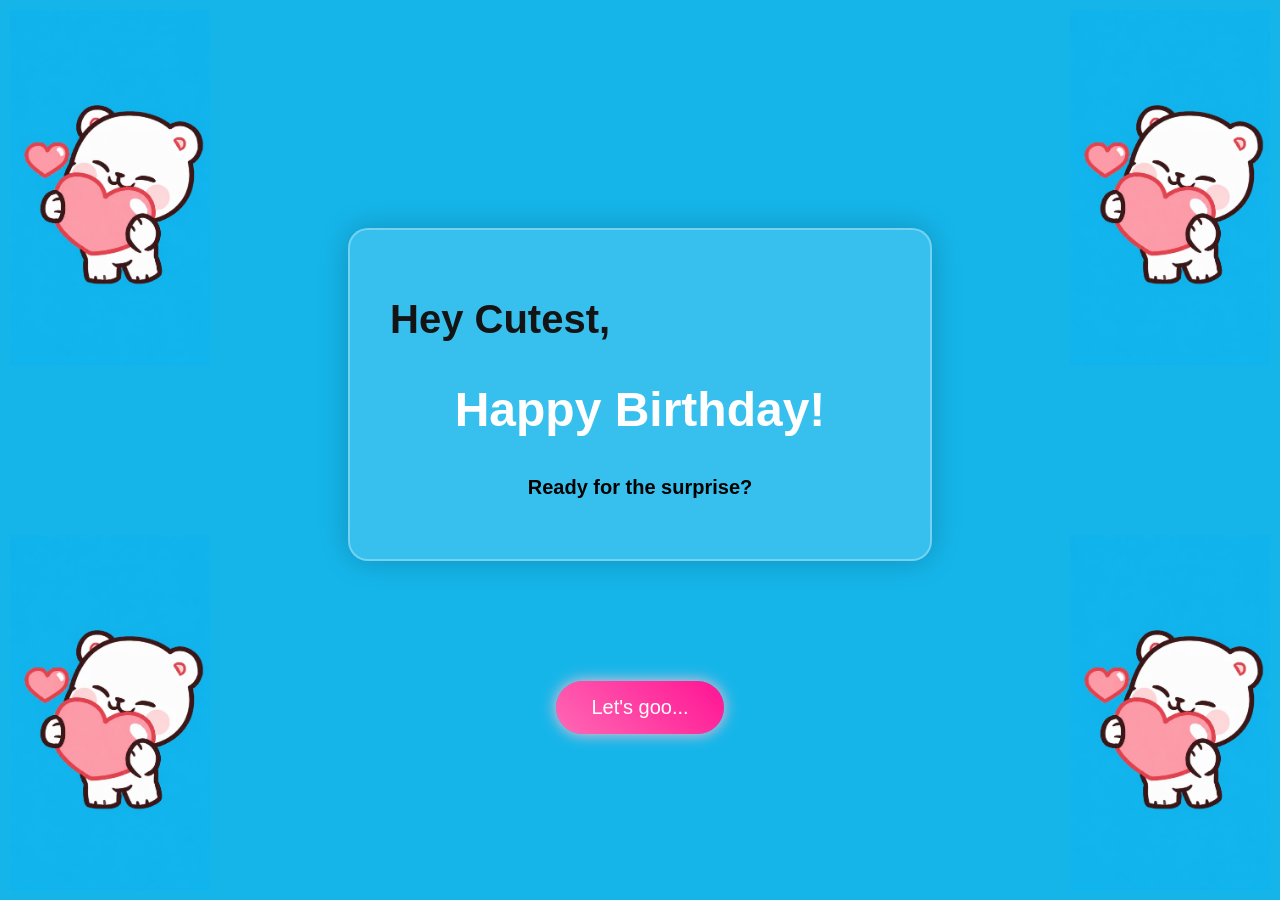
<file: index.html>
<!DOCTYPE html>
<html lang="en">
<head>
    <meta charset="UTF-8">
    <meta name="viewport" content="width=device-width, initial-scale=1.0">
    <title>Birthday Page</title>
    <link rel="stylesheet" href="style.css">

</head>

<body><img src="image.png" class="top-left">
    
    <img src="image.png" class="top-right">
    <img src="image.png" class="bottom-left">
    <img src="image.png" class="bottom-right">


    <div class="box">
        <h1>Hey Cutest,</h1>

        <h2>Happy Birthday!</h2>

        <p>Ready for the surprise?</p>
    </div>
    <div class="button">
        <a href="second.html">
    <button class="btn">Let's goo...</button>
</a>
        
    </div>

</body>
</html>
</file>
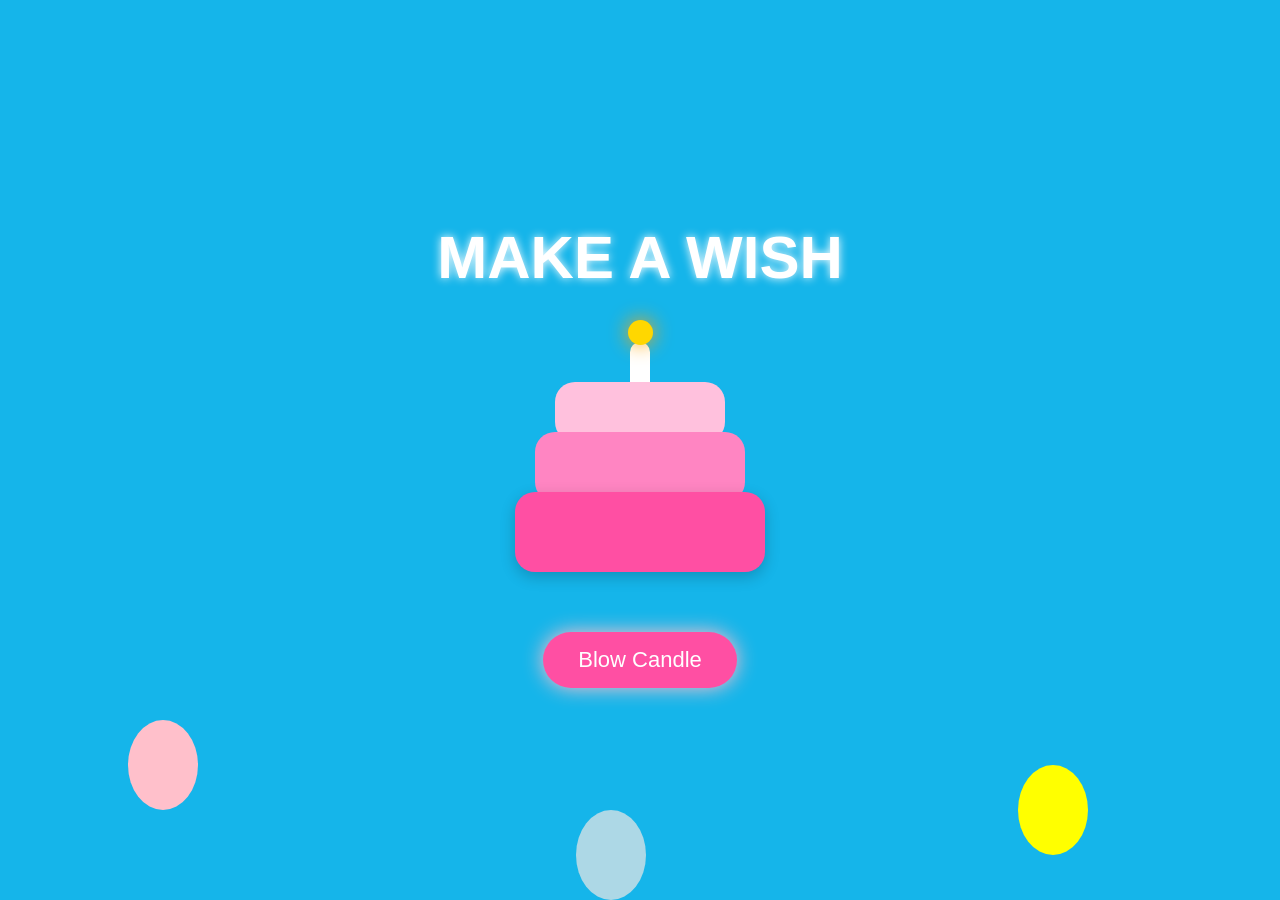
<file: fifth.html>
<!DOCTYPE html>
<html lang="en">
<head>
    <meta charset="UTF-8">
    <meta name="viewport" content="width=device-width, initial-scale=1.0">
    <title>Birthday Cake</title>
    <link rel="stylesheet" href="fifth.css">
</head>
<body>
    <div class="balloon balloon1"></div>
<div class="balloon balloon2"></div>
<div class="balloon balloon3"></div>

    <div class="container">

        <h1>MAKE A WISH</h1>

        <div class="cake">

            <div class="candle">
                <div class="flame" id="flame"></div>
            </div>

            <div class="top-layer"></div>
            <div class="middle-layer"></div>
            <div class="bottom-layer"></div>

        </div>

        <button onclick="blowCandle()">
            Blow Candle 
        </button>

        <h2 id="message"></h2>

    </div>

<script src="fifth.js"></script>
</body>
</html>
</file>
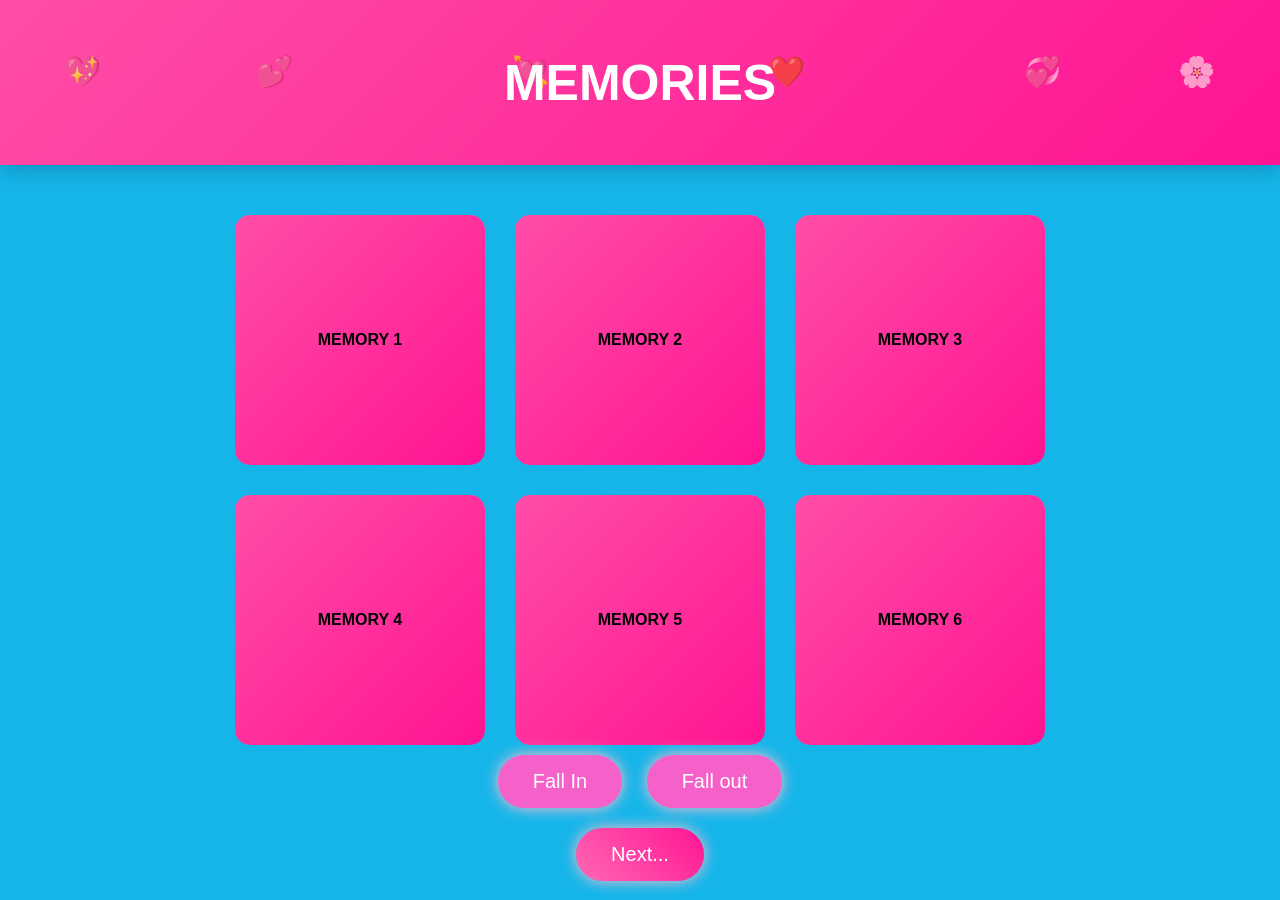
<file: fourth.html>
<!DOCTYPE html>
<html>
<head>
  <title>Memory Gift Box</title>
  <link rel="stylesheet" href="fourth.css">
  
</head>
<body>

<header>
    <div class="heart">
            <div class="floating-hearts">
        <span>💖</span>
        <span>💕</span>
        <span>💘</span>
        <span>❤️</span>
        <span>💞</span>
        <span>🌸</span>
    </div>
    <h1>Memories</h1></header>


<div class="grid">
  <div class="box" onclick="openMemory('image1.jpeg')"> Memory 1</div>
  <div class="box" onclick="openMemory('image2.jpeg')"> Memory 2</div>
  <div class="box" onclick="openMemory('image3.jpeg')"> Memory 3</div>
  <div class="box" onclick="openMemory('image4.jpeg')">Memory 4</div>
  <div class="box" onclick="openMemory('image5.jpeg')">Memory 5</div>
  <div class="box" onclick="openMemory('image6.jpeg')">Memory 6</div>
</div>

<!-- POPUP -->
<div id="popup" class="popup">
  <span onclick="closeMemory()" class="close">&times;</span>
  <img id="popupImg">
</div>
<button id="play-btn">Fall In </button>

<button id="pause-btn">Fall out</button>

<audio id="bg-music" loop>
    <source src="music.mp3" type="audio/mpeg">
</audio>


<script src="fourth.js"></script>
<div>
  <a href="fifth.html">
  <button> Next...</button>
  </a>
</div>
</body>
</html>
</file>
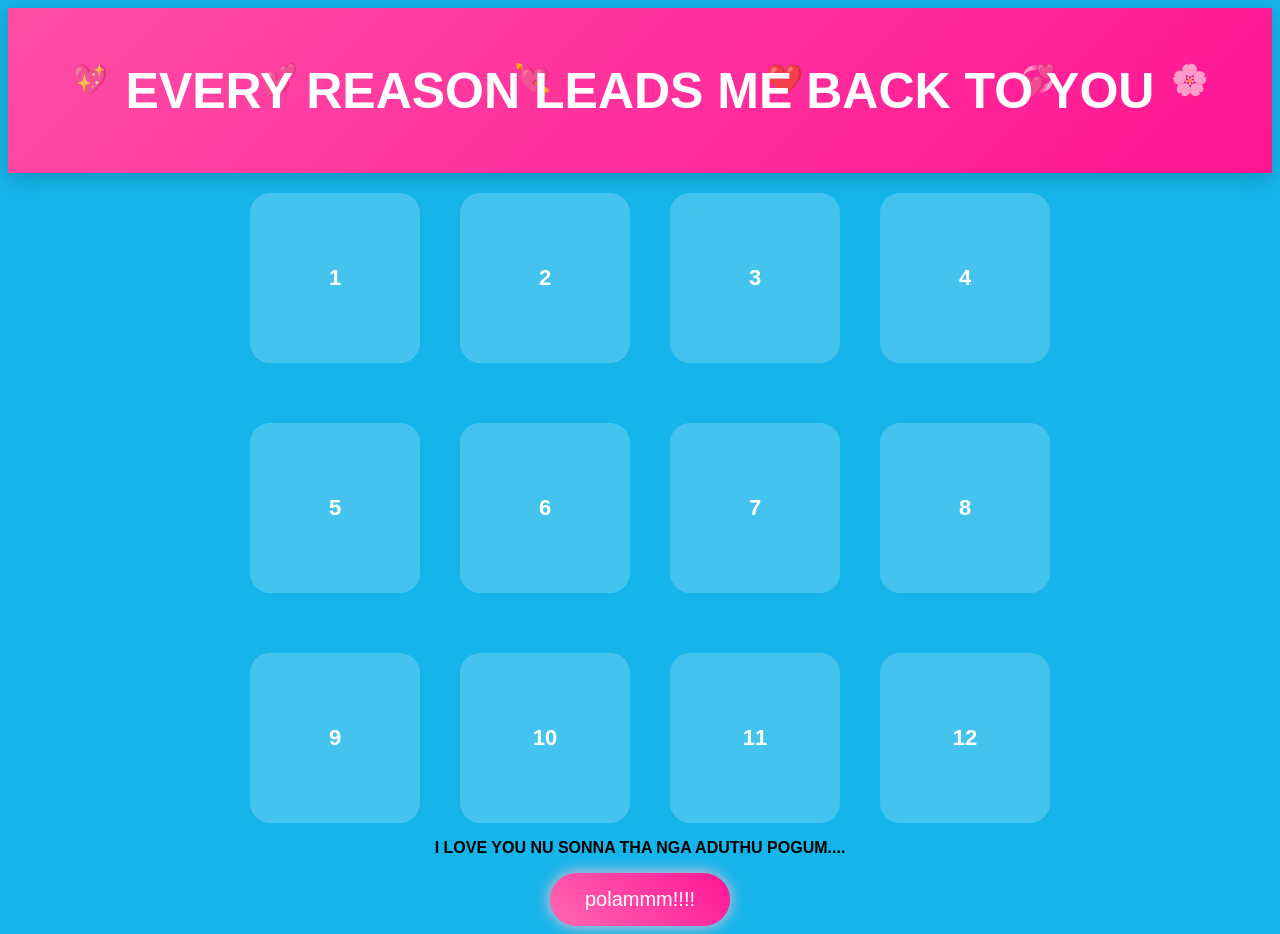
<file: second.html>
<!DOCTYPE html>
<html lang="en">
<head>
    <meta charset="UTF-8">
    <meta name="viewport" content="width=<device-width>, initial-scale=1.0">
    <title>Document</title>
    <link rel="stylesheet" href="second.css">
</head>
<body>
    <header>
        <div class="heart">
            <div class="floating-hearts">
        <span>💖</span>
        <span>💕</span>
        <span>💘</span>
        <span>❤️</span>
        <span>💞</span>
        <span>🌸</span>
    </div>
        <h1>Every Reason Leads Me Back To You</h1>
        </div>
    </header>
    
    <div class="container">

    <div class="box" onclick="changeText(this,'caring soul ❤️',1)">1</div>


    <div class="box" onclick="changeText(this,
    'your smile 😊',2)">2</div>

    <div class="box" onclick="changeText(this,
    'your madness🤗',3)">3</div>

    <div class="box" onclick="changeText(this,
    'your helping quality ✨',4)">4</div>

    <div class="box" onclick="changeText(this,
    'The way you call me 😊',5)">5</div>

    <div class="box" onclick="changeText(this,
    'understanding💖',6)">6</div>

    <div class="box" onclick="changeText(this,
    'accepting all my faults🤗',7)">7</div>

    <div class="box" onclick="changeText(this,
    'awesome counselling✨',8)">8</div>

    <div class="box" onclick="changeText(this,
    'your boldness✨',9)">9</div>

    <div class="box" onclick="changeText(this,
    'The moments we share❤️',10)">10</div>

    <div class="box" onclick="changeText(this,
    'The way you cheer me 🤗',11)">11</div>

    <div class="box" onclick="changeText(this,
    'And finally i love the way you are 💞',12)">12</div>

</div>



    <script src="script.js"></script>
    <div class="btn1"> 
        <p>I love You nu sonna tha nga aduthu pogum....</p>
        <a href="third.html">
        <button>polammm!!!!</button>
        </a>
    </div>

</body>
</html>
</file>
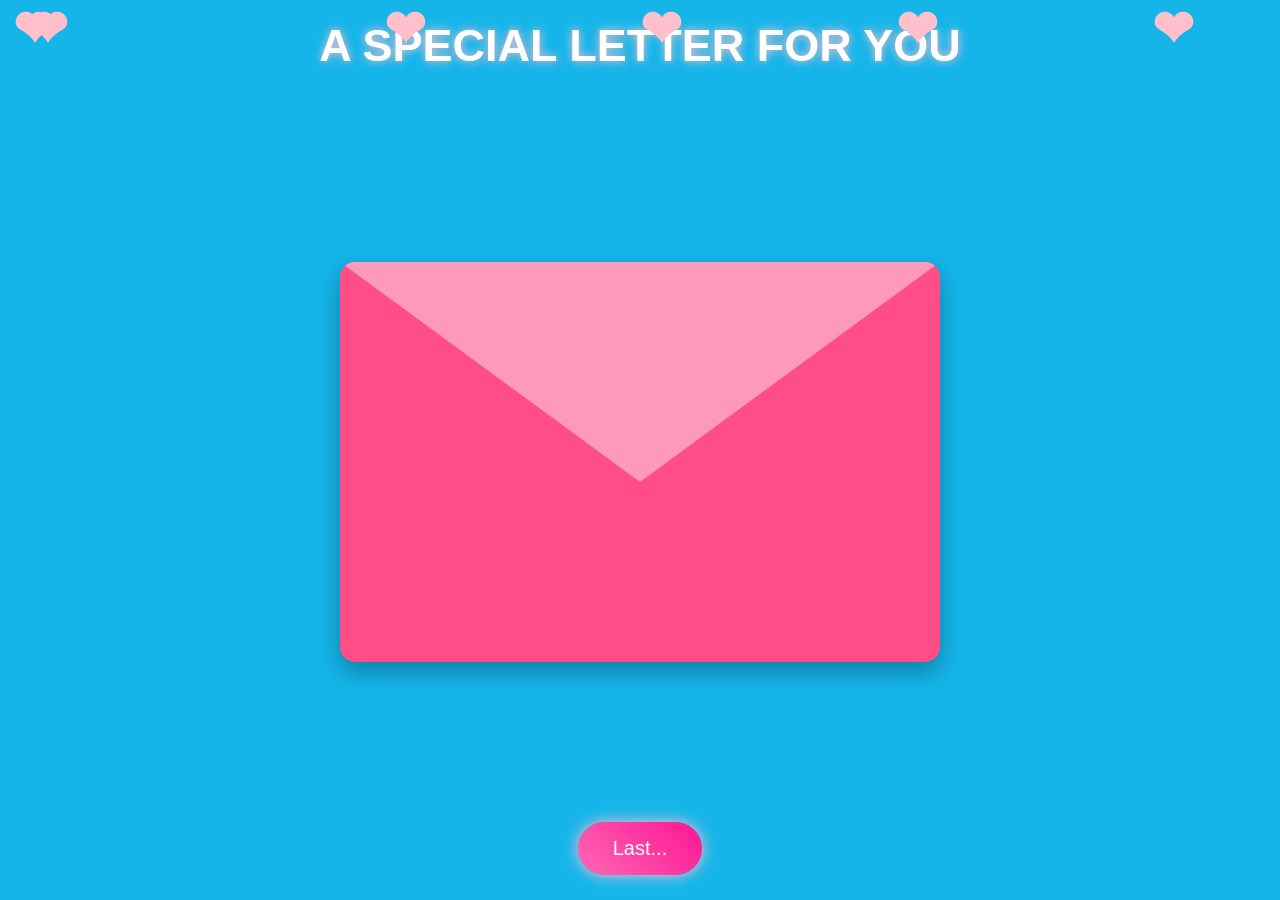
<file: third.html>
<!DOCTYPE html>
<html lang="en">
<head>
    <meta charset="UTF-8">
    <meta name="viewport" content="width=device-width, initial-scale=1.0">
    <title>Document</title>
    <link rel="stylesheet" href="third.css">
    <script src="third.js"></script>

        
    
</head>
<body>
    <h1 class="title">A Special Letter For You </h1>
    <div class="envelope-container">

    <div class="envelope" id="envelope" onclick="openLetter()">
        <div class="top"></div>
        <div class="hearts">
   <span class="heart" style="left:2%">❤</span>
   <span class="heart" style="left:1%">❤</span>
   <span class="heart" style="left:30%">❤</span>
   <span class="heart" style="left:50%">❤</span>
   <span class="heart" style="left:70%">❤</span>
   <span class="heart" style="left:90%">❤</span>
   <span class="heart" style="left:100%">❤</span>
   
   <span class="heart" style="left:120%">❤</span>
</div>

        <div class="letter" id="letter">
            <br><br>
            <p>Happy birthday my darling. Nothing feels this special to me than your birthday. Stay happy da ma.Life is so peaceful with you. Your my strength. I am so proud of you kanama only you kow all the struggles behind you .
            Have your heads up always.I am happy to be swathi's arun always and not want you to be arun's swathi.I love you so much.Miss you baby girl</p>
            <img src="teddy.jpg">
        </div>

    </div>

</div>
<div> 
    <a href="fourth.html">
    <button>Last...</button>
    </a>
</div>

    

    
</body>
</html>
</file>
<file: style.css>
body {
    
    background-color: rgb(21, 181, 234);
    text-align: center;
    font-family: Arial, sans-serif;
    padding-top: 100px;
}

img{
    width: 200px;
    position: absolute;
    animation: float 3s infinite ease-in-out;
}

.top-left{
    top: 10px;
    left: 10px;

    animation: floatLeft 3s infinite ease-in-out;
}

.top-right{
    top: 10px;
    right: 10px;

    animation: floatRight 3s infinite ease-in-out;
}

.bottom-left{
    bottom: 10px;
    left: 10px;

    animation: floatLeft 3s infinite ease-in-out;
}

.bottom-right{
    bottom: 10px;
    right: 10px;

    animation: floatRight 3s infinite ease-in-out;
}



@keyframes floatLeft{

    0%{
        transform: rotate(305deg) translateY(0px);
    }

    50%{
        transform: rotate(305deg) translateY(-15px);
    }

    100%{
        transform: rotate(305deg) translateY(0px);
    }
}

@keyframes floatRight{

    0%{
        transform: rotate(45deg) translateY(0px);
    }

    50%{
        transform: rotate(45deg) translateY(-15px);
    }

    100%{
        transform: rotate(45deg) translateY(0px);
    }
}
.box{
    width: 500px;
    padding: 40px;
    margin: 120px auto;
    text-align: center;
    font-size: 32px;
    font-weight: bold;
    color: white;
    border-radius: 20px;
    background: rgba(255,255,255,0.15);
    backdrop-filter: blur(10px);
    border: 2px solid rgba(255,255,255,0.3);
    box-shadow: 0 0 30px rgba(0,0,0,0.2);
    animation: fadeIn 2s ease;
}

h1 {
    color: rgb(20, 20, 21);
    font-size: 40px;
    text-align: left;
    
}

p {
    font-size: 20px;
    color: black;
}

button{
    padding: 15px 35px;

    font-size: 20px;

    border: none;

    border-radius: 50px;

    background: linear-gradient(
        45deg,
        hotpink,
        deeppink
    );

    color: white;

    cursor: pointer;

    transition: 0.4s;

    box-shadow: 0 0 15px pink;
}

button:hover{

    transform: scale(1.1);

    box-shadow: 0 0 30px hotpink;
}
</file>
<file: fifth.css>
body{
    margin:0;
    padding:0;
    height:100vh;

    display:flex;
    justify-content:center;
    align-items:center;

    background: rgb(21, 181, 234);

    font-family:Arial, sans-serif;

}
.balloon{
    position:absolute;
    width:70px;
    height:90px;
    border-radius:50%;
    animation:float 6s infinite ease-in-out;
}

.balloon1{
    background:pink;
    left:10%;
    top:80%;
}

.balloon2{
    background:yellow;
    right:15%;
    top:85%;
}

.balloon3{
    background:lightblue;
    left:45%;
    top:90%;
}

@keyframes float{
    0%{
        transform:translateY(0);
    }

    50%{
        transform:translateY(-40px);
    }

    100%{
        transform:translateY(0);
    }
}

.container{
    text-align:center;
}

h1{
    color:white;
    font-size:60px;
    margin-bottom:60px;
    text-shadow:0 0 10px white;
}

.cake{
    position:relative;
    width:250px;
    height:220px;
    margin:auto;
}

/* CAKE LAYERS */

.bottom-layer{
    position:absolute;
    width:250px;
    height:80px;
    background:#ff4fa3;
    bottom:0;
    border-radius:20px;
    box-shadow:0 5px 15px rgba(0,0,0,0.2);
}

.middle-layer{
    position:absolute;
    width:210px;
    height:70px;
    background:#ff85c2;
    bottom:70px;
    left:20px;
    border-radius:20px;
}

.top-layer{
    position:absolute;
    width:170px;
    height:60px;
    background:#ffc1dd;
    bottom:130px;
    left:40px;
    border-radius:20px;
}

/* CANDLE */

.candle{
    position:absolute;
    width:20px;
    height:70px;
    background:white;
    top:-10px;
    left:115px;
    border-radius:10px;
}

/* FLAME */

.flame{
    position:absolute;
    width:25px;
    height:25px;
    background:gold;
    border-radius:50%;
    top:-22px;
    left:-2px;

    box-shadow:0 0 20px orange;

    animation:flicker 0.3s infinite alternate;
}

@keyframes flicker{
    from{
        transform:scale(1);
    }

    to{
        transform:scale(1.15);
    }
}

/* BUTTON */

button{
    margin-top:60px;
    padding:15px 35px;

    border:none;
    border-radius:40px;

    background:#ff4fa3;
    color:white;

    font-size:22px;
    cursor:pointer;

    box-shadow:0 0 20px pink;

    transition:0.3s;
}

button:hover{
    transform:scale(1.08);
}

/* MESSAGE */

#message{
    color:white;
    margin-top:30px;
    font-size:35px;
}
</file>
<file: fourth.css>
body{
    background-color: rgb(21, 181, 234);
    text-align: center;
    font-family: Arial, sans-serif;
    text-transform: uppercase;
    font-weight: bold;
    margin:0;
}
header{
    position: relative;
    overflow: hidden;
    text-align: center;
    padding: 20px 20px;
    margin-bottom: 20px;
    background: linear-gradient(135deg,#ff4da6,#ff1493);
    color: white;
    box-shadow: 0 5px 20px rgba(0,0,0,0.2);
}
header h1{
    font-size: 50px;
    color: white;
    z-index: 2;
    position: relative;
    animation: glow 2s infinite alternate;
}

header p{
    font-size: 20px;
    z-index: 2;
    position: relative;
}

@keyframes glow{
    from{
        text-shadow: 0 0 10px white;
    }

    to{
        text-shadow: 0 0 25px white,
                     0 0 40px pink;
    }
}

/* Floating Emojis */

.floating-hearts span{
    position: absolute;
    font-size: 30px;
    animation: float 6s linear infinite;
    opacity: 0.8;
}

/* Different positions */

.floating-hearts span:nth-child(1){
    left: 5%;
    animation-delay: 0s;
}

.floating-hearts span:nth-child(2){
    left: 20%;
    animation-delay: 1s;
}

.floating-hearts span:nth-child(3){
    left: 40%;
    animation-delay: 2s;
}

.floating-hearts span:nth-child(4){
    left: 60%;
    animation-delay: 3s;
}

.floating-hearts span:nth-child(5){
    left: 80%;
    animation-delay: 4s;
}

.floating-hearts span:nth-child(6){
    left: 92%;
    animation-delay: 5s;
}

@keyframes float{

    0%{
        transform: translateY(120px) rotate(0deg);
        opacity:0;
    }

    50%{
        opacity:1;
    }

    100%{
        transform: translateY(-120px) rotate(360deg);
        opacity:0;
    }
}

.grid {
  display: grid;
  grid-template-columns: repeat(3, 250px);
  gap: 30px;   /* this controls space between boxes */
  justify-content: center;
  margin-top: 50px;
}
.box {
  width: 250px;
  height: 250px;
  background: linear-gradient(135deg,#ff4da6,#ff1493);
  display: flex;
  justify-content: center;
  align-items: center;
  font-weight: bold;
  border-radius: 15px;
  cursor: pointer;
  transition: 0.3s;
}

.box:hover {
  transform: scale(1.1);
  background: rgb(12, 191, 232);
}

.popup {
  display: none;
  position: fixed;
  top: 0;
  left: 0;
  width: 100%;
  height: 100%;
  background: rgba(0,0,0,0.8);
  justify-content: center;
  align-items: center;
}

.popup img {
  width: 800px;
  border-radius: 10px;
}

.close {
  position: absolute;
  top: 20px;
  right: 40px;
  font-size: 40px;
  color: white;
  cursor: pointer;
}
button{
    padding:15px 25px;
    font-size:18px;
    border:none;
    border-radius:40px;
    margin:10px;
    cursor:pointer;
    color:white;
}

#play-btn{
    background:rgb(245, 97, 200);
}

#pause-btn{
    background:rgb(245, 97, 200);
}
button{
    padding: 15px 35px;

    font-size: 20px;

    border: none;

    border-radius: 50px;

    background: linear-gradient(
        45deg,
        hotpink,
        deeppink
    );

    color: white;

    cursor: pointer;

    transition: 0.4s;

    box-shadow: 0 0 15px pink;
}

button:hover{

    transform: scale(1.1);

    box-shadow: 0 0 30px hotpink;
}
</file>
<file: second.css>
body {
    
    background-color: rgb(21, 181, 234);
    text-align: center;
    font-family: Arial, sans-serif;
    padding-top: -1px;
    text-transform: uppercase;
    font-weight: bold;
}


header{
    position: relative;
    overflow: hidden;
    text-align: center;
    padding: 20px 20px;
    margin-bottom: 20px;
    background: linear-gradient(135deg,#ff4da6,#ff1493);
    color: white;
    box-shadow: 0 5px 20px rgba(0,0,0,0.2);
}

header h1{
    font-size: 50px;
    color: white;
    z-index: 2;
    position: relative;
    animation: glow 2s infinite alternate;
}

header p{
    font-size: 20px;
    z-index: 2;
    position: relative;
}

@keyframes glow{
    from{
        text-shadow: 0 0 10px white;
    }

    to{
        text-shadow: 0 0 25px white,
                     0 0 40px pink;
    }
}

/* Floating Emojis */

.floating-hearts span{
    position: absolute;
    font-size: 30px;
    animation: float 6s linear infinite;
    opacity: 0.8;
}

/* Different positions */

.floating-hearts span:nth-child(1){
    left: 5%;
    animation-delay: 0s;
}

.floating-hearts span:nth-child(2){
    left: 20%;
    animation-delay: 1s;
}

.floating-hearts span:nth-child(3){
    left: 40%;
    animation-delay: 2s;
}

.floating-hearts span:nth-child(4){
    left: 60%;
    animation-delay: 3s;
}

.floating-hearts span:nth-child(5){
    left: 80%;
    animation-delay: 4s;
}

.floating-hearts span:nth-child(6){
    left: 92%;
    animation-delay: 5s;
}

@keyframes float{

    0%{
        transform: translateY(120px) rotate(0deg);
        opacity:0;
    }

    50%{
        opacity:1;
    }

    100%{
        transform: translateY(-120px) rotate(360deg);
        opacity:0;
    }
}
.container{

    display: grid;

    grid-template-columns: repeat(4,150px);

    gap: 60px;

    justify-content: center;
}

.box{

    width: 150px;
    height: 150px;

    background: rgba(255,255,255,0.2);

    border-radius: 20px;

    display: flex;

    justify-content: center;
    align-items: center;

    text-align: center;

    padding: 10px;
    

    font-size: 22px;
    font-weight: bold;

    color: white;

    cursor: pointer;

    transition: 0.3s;

    backdrop-filter: blur(10px);
}

.box:hover{

    transform: scale(1.1);

    background: hotpink;
}
button{
    padding: 15px 35px;

    font-size: 20px;

    border: none;

    border-radius: 50px;

    background: linear-gradient(
        45deg,
        hotpink,
        deeppink
    );

    color: white;

    cursor: pointer;

    transition: 0.4s;

    box-shadow: 0 0 15px pink;
}

button:hover{

    transform: scale(1.1);

    box-shadow: 0 0 30px hotpink;
}
</file>
<file: third.css>
body{
    background-color: rgb(21, 181, 234);
    text-align: center;
    font-family: Arial, sans-serif;
    text-transform: uppercase;
    font-weight: bold;
    margin:0;
}
.title{
    color:white;
    margin-top:20px;
    font-size:45px;
    text-shadow:0 0 10px pink;
}

/* CENTER ENVELOPE */

.envelope-container{
    display:flex;
    justify-content:center;
    align-items:center;
    height:80vh;
}
.hearts{
    position:fixed;
    width:100%;
    height:100%;
    overflow:hidden;
    top:0;
    left:0;
    pointer-events:none;
}

.heart{
    position:absolute;
    color:pink;
    font-size:50px;
    animation: float 3s linear infinite;
}

@keyframes float{
    0%{
        transform:translateY(100vh);
        opacity:0;
    }
    50%{
        opacity:1;
    }
    100%{
        transform:translateY(-10vh);
        opacity:0;
    }
}

/* ENVELOPE */

.envelope{
    position:relative;
    width:600px;
    height:400px;
    background:#ff4d88;
    border-radius:15px;
    cursor:pointer;
    overflow:hidden;
    box-shadow:0 10px 25px rgba(0,0,0,0.3);
}


/* TOP FLAP */

.top{
    position:absolute;
    top:0;
    left:0;

    width:0;
    height:0;

    border-left:300px solid transparent;
    border-right:300px solid transparent;
    border-top:220px solid #ff99bb;

    transform-origin:top;
    transition:1s;

    z-index:5;
}

/* LETTER */

.letter{
    position:absolute;
    top:0;
    left:0;


    width:580px;
    height:500px;

    background:white;

    left:0px;
    right: 0px;

    /* FULLY HIDDEN */
    top:420px;
    

    border-radius:15px;

    display:flex;
    justify-content:center;
    align-items:500px;

    text-align:center;

    padding:20px;

    font-size:18px;
    color:#121111;

    transition:1s;


    z-index:1;
}

/* OPEN EFFECT */

.envelope.open .top{
    transform:rotateX(180deg);
}

.envelope.open .letter{
    top:0px;
}
button{
    padding: 15px 35px;

    font-size: 20px;

    border: none;

    border-radius: 50px;

    background: linear-gradient(
        45deg,
        hotpink,
        deeppink
    );

    color: white;

    cursor: pointer;

    transition: 0.4s;

    box-shadow: 0 0 15px pink;
}

button:hover{

    transform: scale(1.1);

    box-shadow: 0 0 30px hotpink;
}
</file>
